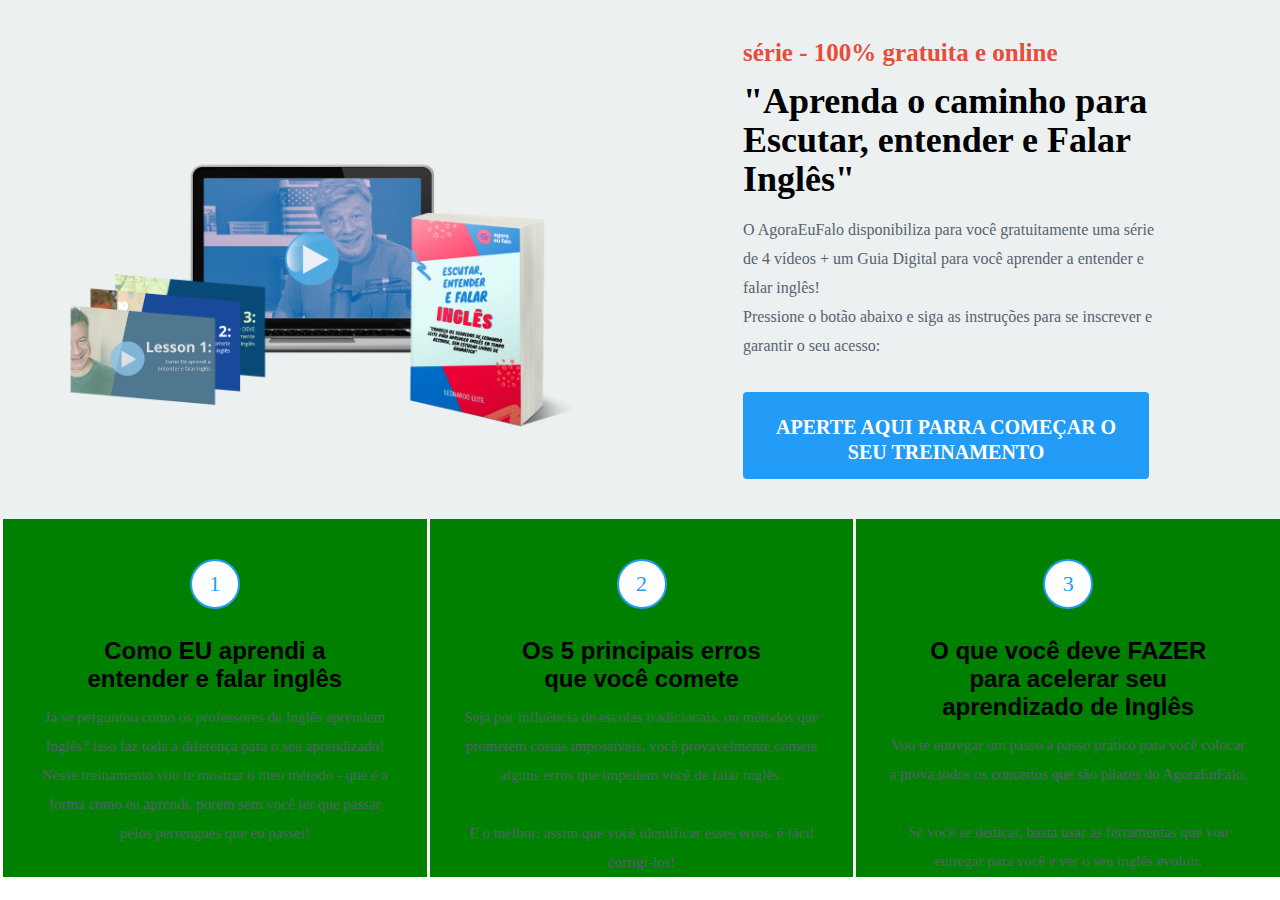
<file: Copia de site/index.html>
<!DOCTYPE html>
<html lang="pt-br">
<head>
    <meta charset="UTF-8">
    <meta http-equiv="X-UA-Compatible" content="IE=edge">
    <meta name="viewport" content="width=, initial-scale=1.0">
    <meta name="discription" content="aulas de Ingles,">
    <meta name="author" content="Danilo Santos">
    <meta name="robots" content="index,nofollow">
    <meta name="keywors" content="ingles,aula,curso,aprender,gratis">

    <link rel="stylesheet" href="_css/style.css">
    <title>Tenha acesso a série de vídeos</title>
</head>
<body>
       <header>
           <div class="row">

               <div class="img-capa">
                <img src="_img/capa-head.png" alt="" class="img-responsive">
            </div>

                <div class="box-txt">
                    <h5>série - 100% gratuita e online</h5>
                    <h3>"Aprenda o caminho para Escutar, entender e Falar Inglês"</h3>
                    <p>
                        O AgoraEuFalo disponibiliza para você gratuitamente uma série de 4 
                        vídeos + um Guia Digital para você aprender a entender e falar inglês!<br>
                        Pressione o botão abaixo e siga as instruções para 
                        se inscrever e garantir o seu acesso:
                    </p>
                    <button type="submit">Aperte aqui parra começar o seu treinamento</button>
                </div>
           </div>
       </header>
<!--Conteudo-->

       <section>
           <div class="conteudo">
                <article>
                    <div class="circle">
                        <p>1</p>
                    </div>
                    <h2>Como EU aprendi a entender e falar inglês</h2>
                    <p>Já se perguntou como os professores de Inglês aprendem Inglês? 
                        isso faz toda a diferença para o seu aprendizado! Nesse treinamento 
                        vou te mostrar o meu método - que é a forma como eu aprendi, porém sem 
                        você ter que passar pelos perrengues que eu passei!</p>
                </article>

                <article>
                    <div class="circle">
                        <p>2</p>
                    </div>
                    <h2>Os 5 principais erros que você comete</h2>
                    <p>Seja por influência de escolas tradicionais, ou métodos que prometem coisas 
                        impossíveis, você provavelmente comete alguns erros que impedem você de falar inglês.<br><br>
                        E o melhor: assim que você identificar esses erros, é fácil corrigí-los!</p>
                </article>

                <article>
                    <div class="circle">
                        <p>3</p>
                    </div>
                    <h2>O que você deve FAZER para acelerar seu aprendizado de Inglês</h2>
                    <p>Vou te entregar um passo a passo prático para você colocar a prova todos os 
                       conceitos que são pilares do AgoraEuFalo.<br><br>
                       Se você se dedicar, basta usar as ferramentas
                       que vou entregar para você e ver o seu inglês evoluir.</p>
                </article>
           </div>
       </section>

</body>
</html>
</file>
<file: Copia de site/_css/style.css>
*{
    margin: 0;
    padding: 0;
    box-sizing: border-box;
    -webkit-box-sizing: border-box;
    -moz-box-sizing: border-box;
}
.row{
    display: flex;    
    height: auto;
    background-color: #ECF0F1;
}
.img-capa img{
    position: absolute;
    width: 84%;
    height: auto;   
    top: 29%;
    margin-left: 7%;
    
    
}
.img-capa{
    position: relative;
    width: 88%;
    height: auto;     
}
.box-txt{
    width: 72%;
    flex-wrap: wrap;
    padding: 40px 70px;
}
.img-responsive{
    max-width: 100%;
    height: auto;
}
.box-txt h3{
    font-family: Montserrat;
    font-size: 36px;
    font-weight: 800;
    line-height: 39px;
    margin-top: 1rem
}
.box-txt p{
    width: 90%;
    font-family: "Open Sans";
    font-weight: 400;
    line-height: 29px;
    color: #55636f;
    text-align:left;
    margin-top: 1rem;      
}
h5{
    font-family: Montserrat;
    font-size: 25px;    
    font-weight: 900;
    line-height: 26px;
    color: #E74C3C;    
}
button{
    width: 87%;
    margin-top: 2rem;    
    height: 87px;
    text-transform: uppercase;
    color: #fff;
    background-color: #239cf8;
    font-family: "Open Sans";
    font-weight: 900;
    font-size: 20px;
    line-height: 25px;
    border: none;
    border-radius: 4px;  
    padding: 23px;  
}

/*conteudo*/
h2{
    margin-top: 10px;
    margin-bottom: 10px;
    padding: 0 40px;
    padding-top: 5%;
    font-weight: 700;
    font-family: Arial, Helvetica, sans-serif;
    font-size: 1.5em;
}
.conteudo{
    display: flex;
    text-align: center;   
}
article{
    width: 36%;
    height: auto;    
    margin-left: 3px;
    padding: 0 30px; 
    background-color: green;     
}
article .circle{
    display: inline-block;
}
article p{
    font-size: 15px;
    line-height: 29px;
    color: #55636f;
    font-family: "Open Sans";
    font-weight: 400;   
}

/*Circle*/
.circle p {
    color:#239CF8;
    line-height: 45px;
    font-size: 22px;
    font-weight: 400;
    font-family: "Open Sans";
}
.circle{
    background-color:#fff;
    width: 50px;
    height: 50px;
    border-radius:50%;
    border: 2px solid #239CF8;
    margin-top: 11%;
    
    
}
</file>
